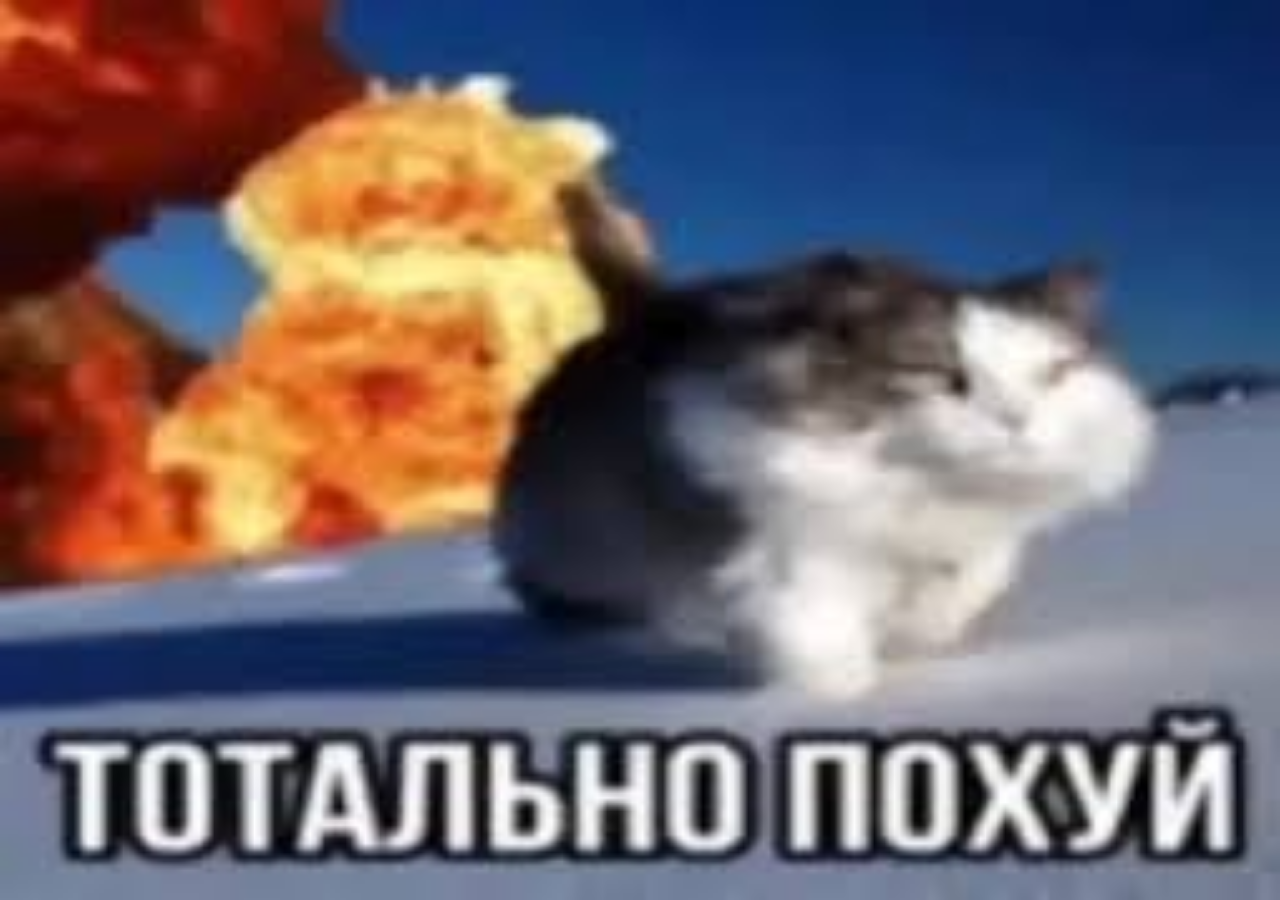
<file: 1.html>
<!DOCTYPE html>
<html lang="en">
<head>
  <meta charset="UTF-8">
  <meta name="viewport" content="width=device-width, initial-scale=1.0">
  <title>поебать</title>
  <style>
    body {
      margin: 0;
      overflow: hidden;
    }

    .img {
      position: fixed;
      top: 0;
      left: 0;
      width: 100vw;
      height: 100vh;
      background-image: url('1.jpg');
      background-size: 100% 100%;
      background-repeat: no-repeat;
      background-position: center center;
    }
  </style>
</head>
<body>
  <div class="img"></div>
</body>
</html>
</file>
